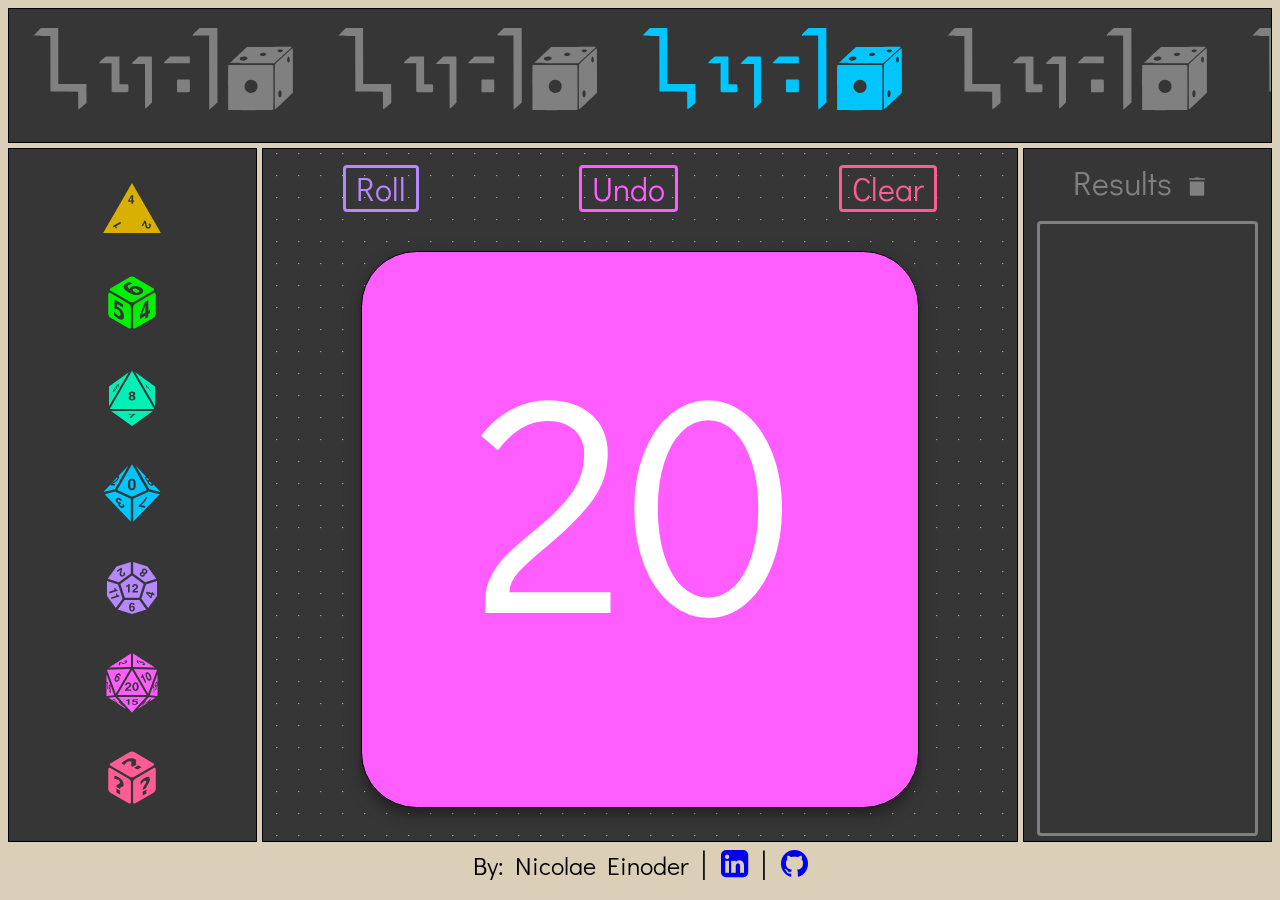
<file: index.html>
<!DOCTYPE html>
<html lang="en">
<head>
    <link rel="stylesheet" href="./style/styles.css">
    <link rel="stylesheet" href="https://cdnjs.cloudflare.com/ajax/libs/font-awesome/4.7.0/css/font-awesome.min.css">
    <meta charset="UTF-8">
    <meta http-equiv="X-UA-Compatible" content="IE=edge">
    <meta name="viewport" content="width=device-width, initial-scale=1.0">
    <title>Document</title>
</head>
<body>
    <div class="parent"> 
        <div class="navbar-container child">
            <!-- TODO: get rid of multiple logo images after nav bar buttons work -->
            <img src="./assets/LudoLogo_reversed.svg" class="logo-image filter-grey temp-logo">
            <img src="./assets/LudoLogo_reversed.svg" class="logo-image filter-grey temp-logo">
            <img src="./assets/LudoLogo_reversed.svg" class="logo-image filter-d10">
            <img src="./assets/LudoLogo_reversed.svg" class="logo-image filter-grey temp-logo">
            <img src="./assets/LudoLogo_reversed.svg" class="logo-image filter-grey temp-logo">
            <!-- TODO: unhide nav buttons below when they have funtionality -->
            <span class="didact-font-2rem nav-divider" style="display:none"> | </span>
            <button class="didact-font-2rem nav-button" style="display:none">Home</button>
            <button class="didact-font-2rem nav-button" style="display:none">Dice+</button>
            <button class="didact-font-2rem nav-button" style="display:none">Scores</button>
            <button class="didact-font-2rem nav-button" style="display:none">About</button>
            <button class="didact-font-2rem nav-button" style="display:none">Contact</button>
            <span class="didact-font-2rem nav-divider" style="display:none"> | </span>
            <div class="navbar-right-container" style="display:none">
                <!-- TODO: reset display:none, get rid of this container, move menu icon above, before Logo -->
                <button class="filter-grey" id="menu-button"><img src="assets/Hamburger_icon.svg" id="menu-image"></button>
                <button class="filter-grey" id="pfp-button"><img src="assets/default_pfp.svg" id="pfp-image"></button>
            </div>
        </div>
        <div class="sidebar-container child">
            <button class="dice-button" id="d4-button" onclick="diceButtonClickHandler(this)"><img src="assets/dice_white_transparent/d4.svg" class="dice-image filter-d4"></button>
            <button class="dice-button" id="d6-button" onclick="diceButtonClickHandler(this)"><img src="assets/dice_white_transparent/d6.svg" class="dice-image filter-d6"></button>
            <button class="dice-button" id="d8-button" onclick="diceButtonClickHandler(this)"><img src="assets/dice_white_transparent/d8.svg" class="dice-image filter-d8"></button>
            <button class="dice-button" id="d10-button" onclick="diceButtonClickHandler(this)"><img src="assets/dice_white_transparent/d10.svg" class="dice-image filter-d10"></button>
            <button class="dice-button" id="d12-button" onclick="diceButtonClickHandler(this)"><img src="assets/dice_white_transparent/d12.svg" class="dice-image filter-d12"></button>
            <button class="dice-button" id="d20-button" onclick="diceButtonClickHandler(this)"><img src="assets/dice_white_transparent/d20.svg" class="dice-image filter-d20"></button>
            <button class="dice-button" id="dCustom-button" onclick="diceButtonClickHandler(this)"><img src="assets/dice_white_transparent/dCustom.svg" class="dice-image filter-dCustom"></button>
        </div> 
        <div class="content-container child dots-bg">
            <div class="select-dice-prompt didact-font-2rem">
                <h2>Select A Die</h2>
            </div>
            <div class="content-toolbar-container didact-font-2rem hidden">
                <button class="toolbar-button filter-d12" onclick="rollButtonClickHandler()">Roll</button>
                <button class="toolbar-button filter-d20" onclick="undoButtonClickHandler()">Undo</button>
                <button class="toolbar-button filter-dCustom" onclick="clearButtonClickHandler()">Clear</button>
            </div>
            <div class="dice-faces-container"></div>
        </div> 
        <div class="rightbar-container child">
            <div class="dice-results-title-container filter-grey didact-font-2rem">
                <span id="dice-results-title">Results</span>
                <button onclick="clearDiceResults()"><img src="assets/trash.svg" id="trash-image"></button>
            </div>
            <div class="dice-results-container didact-font-1rem"></div>
        </div>
    </div>
    <div v-if="loading" class="spinner filter-grey hidden">
        <div class="rect1"></div>
        <div class="rect3"></div>
        <div class="rect5"></div>
    </div>
    <div class="bottom-text-container didact-font-2rem">
        <div class="bottom-text">
            <span style="font-size: 25px">By: Nicolae Einoder</span>
            <span class="didact-font"> | </span>
            <a href="https://www.linkedin.com/in/nicolae-einoder-076645a6/"><i class="fa fa-linkedin-square" style="margin-left:7px"></i></a>
            <span class="didact-font"> | </span>
            <a href="https://github.com/eeinoder"><i class="fa fa-github" style="margin-left:7px"></i></a>
        </div>
    </div>
    <script src="./scripts/main.js"></script>
</body>
</html>
</file>
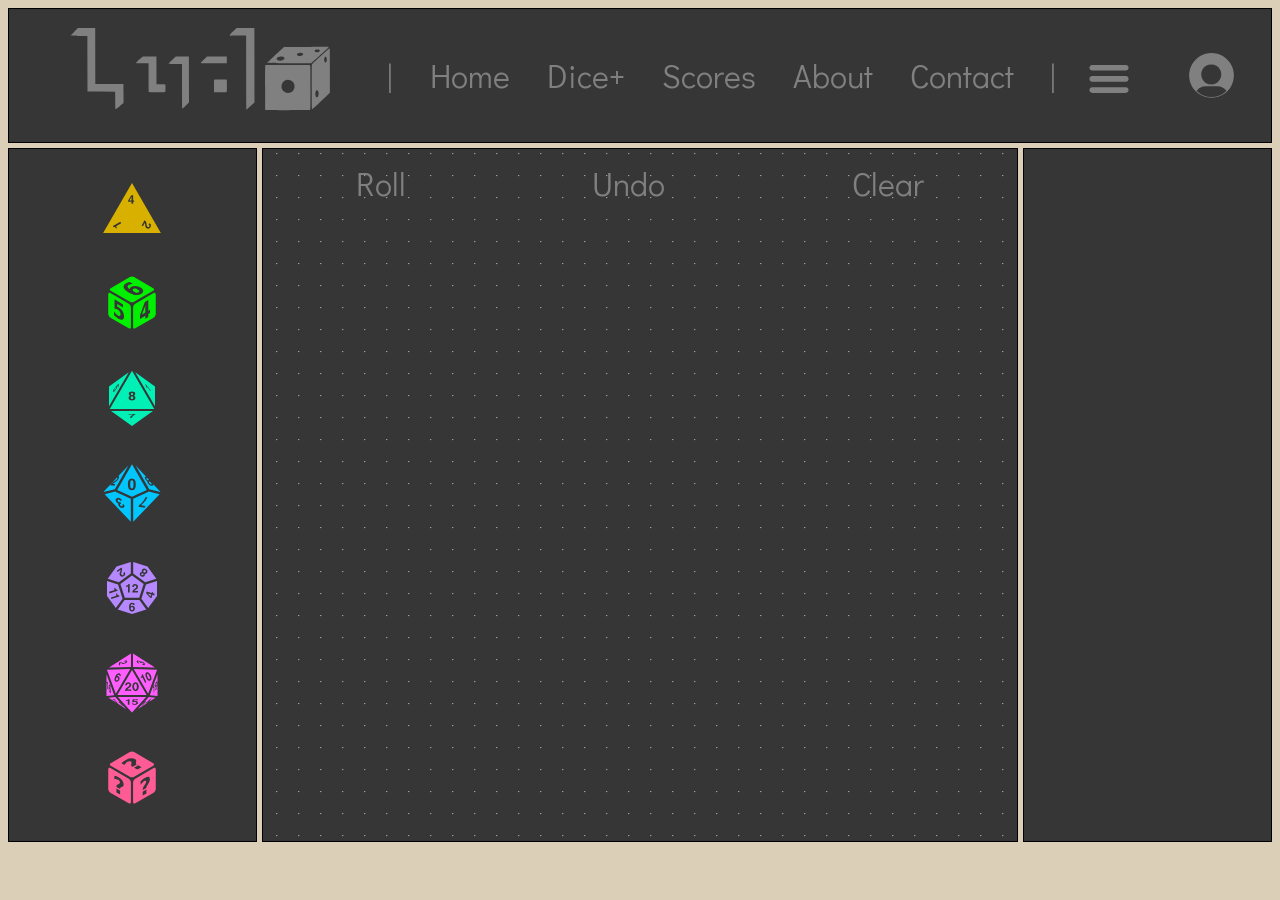
<file: app/index.html>
<!DOCTYPE html>
<html lang="en">
<head>
    <link rel="stylesheet" href="./style/styles.css">
    <meta charset="UTF-8">
    <meta http-equiv="X-UA-Compatible" content="IE=edge">
    <meta name="viewport" content="width=device-width, initial-scale=1.0">
    <title>Document</title>
</head>
<body>
    <div class="parent"> 
        <div class="navbar-container child">
            <img src="./assets/LudoLogo_reversed.svg" class="filter-grey" id="logo-image">
            <span class="didact-font nav-divider"> | </span>
            <button class="didact-font nav-button">Home</button>
            <button class="didact-font nav-button">Dice+</button>
            <button class="didact-font nav-button">Scores</button>
            <button class="didact-font nav-button">About</button>
            <button class="didact-font nav-button">Contact</button>
            <span class="didact-font nav-divider"> | </span>
            <div class="navbar-right-container">
                <!-- TODO: get rid of this container, move menu icon above, before Logo -->
                <button class="filter-grey" id="menu-button"><img src="assets/Hamburger_icon.svg" id="menu-image"></button>
                <button class="filter-grey" id="pfp-button"><img src="assets/default_pfp.svg" id="pfp-image"></button>
            </div>
        </div>
        <div class="sidebar-container child">
            <button class="dice-button" id="d4-button" onclick="diceButtonClickHandler(this)"><img src="assets/dice_white_transparent/d4.svg" class="dice-image filter-d4"></button>
            <button class="dice-button" id="d6-button" onclick="diceButtonClickHandler(this)"><img src="assets/dice_white_transparent/d6.svg" class="dice-image filter-d6"></button>
            <button class="dice-button" id="d8-button" onclick="diceButtonClickHandler(this)"><img src="assets/dice_white_transparent/d8.svg" class="dice-image filter-d8"></button>
            <button class="dice-button" id="d10-button" onclick="diceButtonClickHandler(this)"><img src="assets/dice_white_transparent/d10.svg" class="dice-image filter-d10"></button>
            <button class="dice-button" id="d12-button" onclick="diceButtonClickHandler(this)"><img src="assets/dice_white_transparent/d12.svg" class="dice-image filter-d12"></button>
            <button class="dice-button" id="d20-button" onclick="diceButtonClickHandler(this)"><img src="assets/dice_white_transparent/d20.svg" class="dice-image filter-d20"></button>
            <button class="dice-button" id="dCustom-button" onclick="diceButtonClickHandler(this)"><img src="assets/dice_white_transparent/dCustom.svg" class="dice-image filter-dCustom"></button>
        </div> 
        <div class="content-container child dots-bg">
            <div class="content-toolbar-container">
                <button class="toolbar-button didact-font filter-grey" onclick="rollAllDice()">Roll</button>
                <button class="toolbar-button didact-font filter-grey" onclick="undoButtonClickHandler()">Undo</button>
                <button class="toolbar-button didact-font filter-grey" onclick="clearAllDice()">Clear</button>
            </div>
            <div class="dice-faces-container"></div>
        </div> 
        <div class="rightbar-container child"></div>
        <div class="bottom-container child"> </div>
    </div>
    <script src="./scripts/main.js"></script>
</body>
</html>
</file>
<file: style/styles.css>
@font-face {
    font-family: "DidactGothic-Regular";
    src: url('./fonts/DidactGothic-Regular.ttf');
}


/* ----------- TESTING OVERFLOW ------------- */
/* * {
    outline: 1px solid red !important;
    opacity: 1 !important;
    visibility: visible !important
 } */


/* ----------- TOP-LEVEL CLASSES ------------- */

:root {
    --gamergreen: #0dff64;
    --gamerorange: rgb(255, 115, 0);
    --gamergrey: rgb(54, 54, 54);
    --testD4color: hsla(30,2476%,118%,1.0);
    --offwhite: #dbcfb7; /* #ebe8e2 */
    background-color: var(--offwhite);
}
.parent { 
    display: grid; 
    grid-template-columns: repeat(5, 1fr); 
    grid-template-rows: repeat(6, 15vh); 
    grid-column-gap: 0.3rem;
    grid-row-gap: 0.3rem;
}
.child {
    /*border-style: none;*/
    border: solid black 1px;
    background-color: var(--gamergrey)
}



/* ------------ CONTENT COMPONENTS ---------- */

/* Navbar */
.navbar-container { 
    grid-area: 1 / 1 / 2 / 6; 
    display: flex;
    justify-content: space-evenly; 
    align-items: center;
    overflow: hidden;
    /*border-style: none;*/
} 
.navbar-right-container {
    padding-top: 0.5vh;
    display: flex;
    justify-content: space-between; 
    align-items: center;
    width: 11vw;
}

/* Sidebar */
.sidebar-container { 
    grid-area: 2 / 1 / 7 / 2; 
    display: flex;
    justify-content: space-evenly;
    align-items: center;
    flex-direction: column;
    overflow: scroll;
} 
.dice-results-title-container {
    display: flex;
    justify-content: space-between;
    align-items: center;
    flex-direction: row;
}

.dice-results-container {
    height: 88%;
    width: 16vw;
    padding-left: 10px;
    overflow: scroll;
    border: solid grey;
    border-radius: 4px;
}

/* Central Content */
.content-container { 
    grid-area: 2 / 2 / 7 / 5; 
} 
.content-toolbar-container {
    display: flex;
    justify-content: space-around;
    align-items: center;
    width: 100%;
    height: 10%;
}
.dice-faces-container {
    display: flex;
    flex-wrap: wrap;
    justify-content: space-evenly;
    align-items: center;
    width: 100%;
    height: 90%;
}

/* Rightbar */
.rightbar-container {
    grid-area: 2 / 5 / 7 / 6; 
    display: flex;
    justify-content: space-around;
    align-items: center;
    flex-direction: column;
}

/* Bottom Text */
.bottom-text-container {
    display: flex;
    justify-content: center;
    align-items: center;
}



/* ------------ BUTTONS, ICONS, IMAGES, TEXT ---------------- */

/* Buttons */
button {
    all: unset;
    cursor: pointer;
}
.nav-button {
    /* height: 5vh; */
    color: grey;
}
.nav-button:hover {
    border-bottom: solid grey 2px;
}
.nav-button:focus {
    border-bottom: solid black 5px;
    color: black;
}
.dice-button:hover {
    border: solid grey;
    border-radius: 4px;
}
.toolbar-button {
    border: solid grey;
    border-radius: 4px;
    padding: 0px 10px;
    margin-top: 10px;
}
.toolbar-button:hover {
    border-bottom: solid grey 2px;
}


/* Dividers */
.nav-divider {
    font-size: 4rem;
    color: grey;
}


/* Images */
.logo-image {
    max-height: 16vh;
}
#menu-image {
    padding-top: 0.4vh;
    scale: 1.4;
}
#pfp-image {
    max-height: 5vh;
}
.dice-image {
    height: 4rem;
}
#trash-image {
    scale: 0.8;
    margin: 0 10px;
    padding-top: 20px;
}

/* Text, Titles */
.select-dice-prompt {
    position: absolute;
    padding-left: 50px;
    padding-top: 0;
    opacity: 0.4;
}
/*#dice-result {
    font-size: 1rem;
}*/


/* "Dice Objects - i.e., faces that change number */
.dice-face {
    border: solid black 1px;
    border-radius: 2vw;
    background-color: black;
    margin: 5px 5px;
    color: white /* i.e. font color */
}



/* ------------ PURE STYLING ---------------- */


/* SVG image filter */
.filter-d4 {
    filter: brightness(0) saturate(100%) invert(48%) sepia(79%) saturate(2476%) hue-rotate(30deg) brightness(118%) contrast(119%);
}
.filter-d6 {
    filter: brightness(0) saturate(100%) invert(48%) sepia(79%) saturate(2476%) hue-rotate(90deg) brightness(118%) contrast(119%);
}
.filter-d8 {
    filter: brightness(0) saturate(100%) invert(48%) sepia(79%) saturate(2476%) hue-rotate(135deg) brightness(118%) contrast(119%);
}
.filter-d10 {
    filter: brightness(0) saturate(100%) invert(48%) sepia(79%) saturate(2476%) hue-rotate(180deg) brightness(118%) contrast(119%);
}
.filter-d12 {
    filter: brightness(0) saturate(100%) invert(48%) sepia(79%) saturate(2476%) hue-rotate(225deg) brightness(118%) contrast(119%);
}
.filter-d20 {
    filter: brightness(0) saturate(100%) invert(48%) sepia(79%) saturate(2476%) hue-rotate(270deg) brightness(118%) contrast(119%);
}
.filter-dCustom {
    filter: brightness(0) saturate(100%) invert(48%) sepia(79%) saturate(2476%) hue-rotate(315deg) brightness(118%) contrast(119%);
}
.filter-logo {
    filter: brightness(0) saturate(100%) invert(48%) sepia(79%) saturate(2476%) hue-rotate(-20deg) brightness(118%) contrast(119%);
}
.filter-grey {
    filter: brightness(0) saturate(100%) invert(0) sepia(0) saturate(0) hue-rotate(0deg) brightness(0.5) contrast(0);
}


/* Background themes */
.paper-bg {
    background-color: #000;
    background-image: linear-gradient(90deg, transparent 79px, #abced4 79px, #abced4 81px, transparent 81px), linear-gradient(#eee 0.1em, transparent 0.1em);
    background-size: 100% 1.2em;
}
.dots-bg {
    background: linear-gradient(90deg, var(--gamergrey) 21px, transparent 1%) center, linear-gradient(var(--gamergrey) 21px, transparent 1%) center, var(--offwhite);
    background-size: 22px 22px;
}
.grid-bg {
    background-image: linear-gradient(#0053ff 3.6px, transparent 3.6px), linear-gradient(90deg, #0053ff 3.6px, transparent 3.6px), linear-gradient(#0053ff 1.8px, transparent 1.8px), linear-gradient(90deg, #0053ff 1.8px, #f7f7f7 1.8px);
    background-size: 90px 90px, 90px 90px, 18px 18px, 18px 18px;
    background-position: -3.6px -3.6px, -3.6px -3.6px, -1.8px -1.8px, -1.8px -1.8px;
}


/* Styling Classes */
.didact-font-1rem {
    font-family: 'DidactGothic-Regular';
    font-weight: normal;
    font-style: normal;
    font-size: 1rem;
}

.didact-font-2rem {
    font-family: 'DidactGothic-Regular';
    font-weight: normal;
    font-style: normal;
    font-size: 2rem;
}

.shadow {
    box-shadow: 0 8px 8px 0 rgba(0, 0, 0, 0.2), 0 6px 20px 0 rgba(0, 0, 0, 0.19);
}

.hidden {
    display: none;
}



/* --------- ANIMATIONS ----------- */

/* loading animation */
.spinner {
    position: absolute;
    /*margin: 100px auto;*/
    width: 30px;
    height: 30px;
    text-align: center;
    font-size: 10px;
    /* border: solid red; */
    padding-top: 10px;
  }
  
  .spinner > div {
    background-color: #000000;
    height: 100%;
    width: 6px;
    display: inline-block;
    -webkit-animation: stretchDelay 1.2s infinite ease-in-out;
    animation: stretchDelay 1.2s infinite ease-in-out;
  }
  
  .spinner .rect3 {
    -webkit-animation-delay: -1s;
    animation-delay: -1s;
  }
  
  .spinner .rect5 {
    -webkit-animation-delay: -0.8s;
    animation-delay: -0.8s;
  }
  
  @-webkit-keyframes stretchDelay {
    0%,
    40%,
    100% {
      -webkit-transform: scaleY(0.4);
    }
    20% {
      -webkit-transform: scaleY(1);
    }
  }
  
  @keyframes stretchDelay {
    0%,
    40%,
    100% {
      transform: scaleY(0.6);
      -webkit-transform: scaleY(0.6);
    }
    20% {
      transform: scaleY(1);
      -webkit-transform: scaleY(1);
    }
  }



/* ------------------ MEDIA QUERIES ------------------ */

/* Note: specifying mobile layout below. Consider specifying mobile above and performing */
/* media queries once webpage is expanded. */

@media screen and (max-width:900px) {
    .nav-divider {
        display: none;
    }
    .nav-button {
        display: none;
    }
    .navbar-container {
        /* justify-content: space-between; */
        justify-content: center;
    }
    .navbar-right-container {
        max-width: 180px;
        width: 30vw;
    }
    .rightbar-container {
        grid-area: 6 / 2 / 7 / 6; 
        flex-direction: row-reverse;
    }
    .dice-results-title-container {
        /*display: flex;
        justify-content: space-between;
        align-items: center;*/
        flex-direction: column;
    }
    #dice-results-title {
        font-size: max(4vw, 1.5rem);
    }
    .dice-results-container {
        height: 80%;
        width: 50vw;
        overflow: scroll;
        border: solid grey;
        border-radius: 4px;
    }
    #trash-image {
        padding-top: 0;
    }
    .content-container {
        grid-area: 2 / 2 / 6 / 6; 
    }
    #pfp-button {
        padding-right: 5vh;
    }
    .temp-logo {
        display: none;
    }
    .select-dice-prompt {
        padding-top: 20vh;
        padding-left: 5vw;
    }
}
</file>
<file: app/style/styles.css>
@font-face {
    font-family: "DidactGothic-Regular";
    src: url('./fonts/DidactGothic-Regular.ttf');
}

:root {
    --gamergreen: #0dff64;
    --gamerorange: rgb(255, 115, 0);
    --gamergrey: rgb(54, 54, 54);
    --testD4color: hsla(30,2476%,118%,1.0);
    --offwhite: #dbcfb7; /* #ebe8e2 */
    background-color: var(--offwhite);
}

.parent { 
    display: grid; 
    grid-template-columns: repeat(5, 1fr); 
    grid-template-rows: repeat(6, 15vh); 
    grid-column-gap: 0.3rem;
    grid-row-gap: 0.3rem;
}
.child {
    /*border-style: none;*/
    border: solid black 1px;
    background-color: var(--gamergrey)
}
.navbar-container { 
    grid-area: 1 / 1 / 2 / 6; 
    display: flex;
    justify-content: space-evenly; 
    align-items: center;
    /*border-style: none;*/
} 
.navbar-right-container {
    padding-top: 0.5vh;
    display: flex;
    justify-content: space-between; 
    align-items: center;
    width: 11vw;
}
.sidebar-container { 
    grid-area: 2 / 1 / 7 / 2; 
    display: flex;
    justify-content: space-evenly;
    align-items: center;
    flex-direction: column;
} 
.content-container { 
    grid-area: 2 / 2 / 7 / 5; 
} 
.content-toolbar-container {
    display: flex;
    justify-content: space-around;
    align-items: center;
    width: 100%;
    height: 10%;
}
.dice-faces-container {
    display: flex;
    flex-wrap: wrap;
    justify-content: space-evenly;
    align-items: center;
    width: 100%;
    height: 90%;
}
.rightbar-container {
    grid-area: 2 / 5 / 7 / 6; 
}
.bottom-container {
    /* grid-area: 6 / 2 / 7 / 5; */
    display: none;
}


/* Buttons */
button {
    all: unset;
    cursor: pointer;
}
.nav-button {
    /* height: 5vh; */
    color: grey;
}
.nav-button:hover {
    border-bottom: solid grey 2px;
}
.nav-button:focus {
    border-bottom: solid black 5px;
    color: black;
}
.dice-button:hover {
    border: solid grey;
    border-radius: 4px;
}
.toolbar-button:hover {
    border-bottom: solid grey 2px;
}


/* Dividers */
.nav-divider {
    font-size: 4rem;
    color: grey;
}


/* Images */
#logo-image {
    max-height: 16vh;
}
#menu-image {
    padding-top: 0.4vh;
    scale: 1.4;
}
#pfp-image {
    max-height: 5vh;
}
.dice-image {
    height: 4rem;
}


/* "Dice Objects - i.e., faces that change number */
.dice-face {
    border: solid black 1px;
    border-radius: 2vw;
    background-color: black;
    margin: 5px 5px;
    color: white /* i.e. font color */
}


/* SVG image filter */
.filter-d4 {
    filter: brightness(0) saturate(100%) invert(48%) sepia(79%) saturate(2476%) hue-rotate(30deg) brightness(118%) contrast(119%);
}
.filter-d6 {
    filter: brightness(0) saturate(100%) invert(48%) sepia(79%) saturate(2476%) hue-rotate(90deg) brightness(118%) contrast(119%);
}
.filter-d8 {
    filter: brightness(0) saturate(100%) invert(48%) sepia(79%) saturate(2476%) hue-rotate(135deg) brightness(118%) contrast(119%);
}
.filter-d10 {
    filter: brightness(0) saturate(100%) invert(48%) sepia(79%) saturate(2476%) hue-rotate(180deg) brightness(118%) contrast(119%);
}
.filter-d12 {
    filter: brightness(0) saturate(100%) invert(48%) sepia(79%) saturate(2476%) hue-rotate(225deg) brightness(118%) contrast(119%);
}
.filter-d20 {
    filter: brightness(0) saturate(100%) invert(48%) sepia(79%) saturate(2476%) hue-rotate(270deg) brightness(118%) contrast(119%);
}
.filter-dCustom {
    filter: brightness(0) saturate(100%) invert(48%) sepia(79%) saturate(2476%) hue-rotate(315deg) brightness(118%) contrast(119%);
}
.filter-logo {
    filter: brightness(0) saturate(100%) invert(48%) sepia(79%) saturate(2476%) hue-rotate(-20deg) brightness(118%) contrast(119%);
}
.filter-grey {
    filter: brightness(0) saturate(100%) invert(0) sepia(0) saturate(0) hue-rotate(0deg) brightness(0.5) contrast(0);
}


/* Background themes */
.paper-bg {
    background-color: #000;
    background-image: linear-gradient(90deg, transparent 79px, #abced4 79px, #abced4 81px, transparent 81px), linear-gradient(#eee 0.1em, transparent 0.1em);
    background-size: 100% 1.2em;
}
.dots-bg {
    background: linear-gradient(90deg, var(--gamergrey) 21px, transparent 1%) center, linear-gradient(var(--gamergrey) 21px, transparent 1%) center, var(--offwhite);
    background-size: 22px 22px;
}
.grid-bg {
    background-image: linear-gradient(#0053ff 3.6px, transparent 3.6px), linear-gradient(90deg, #0053ff 3.6px, transparent 3.6px), linear-gradient(#0053ff 1.8px, transparent 1.8px), linear-gradient(90deg, #0053ff 1.8px, #f7f7f7 1.8px);
    background-size: 90px 90px, 90px 90px, 18px 18px, 18px 18px;
    background-position: -3.6px -3.6px, -3.6px -3.6px, -1.8px -1.8px, -1.8px -1.8px;
}


/* Styling Classes */
.didact-font {
    font-family: 'DidactGothic-Regular';
    font-weight: normal;
    font-style: normal;
    font-size: 2rem;
}

.shadow {
    box-shadow: 0 8px 8px 0 rgba(0, 0, 0, 0.2), 0 6px 20px 0 rgba(0, 0, 0, 0.19);
}


/* MEDIA QUERIES */
/* Note: specifying mobile layout below. Consider specifying mobile above and performing */
/* media queries once webpage is expanded. */

@media screen and (max-width:900px) {
    .nav-divider {
        display: none;
    }
    .nav-button {
        display: none;
    }
    .navbar-container {
        justify-content: space-between;
    }
    .navbar-right-container {
        max-width: 180px;
        width: 30vw;
    }
    .rightbar-container {
        display: none;
    }
    .content-container {
        grid-area: 2 / 2 / 6 / 6; 
    }
    .bottom-container {
        display: flex;
        grid-area: 6 / 2 / 7 / 6; 
    }
    #pfp-button {
        padding-right: 5vh;
    }
}
</file>
